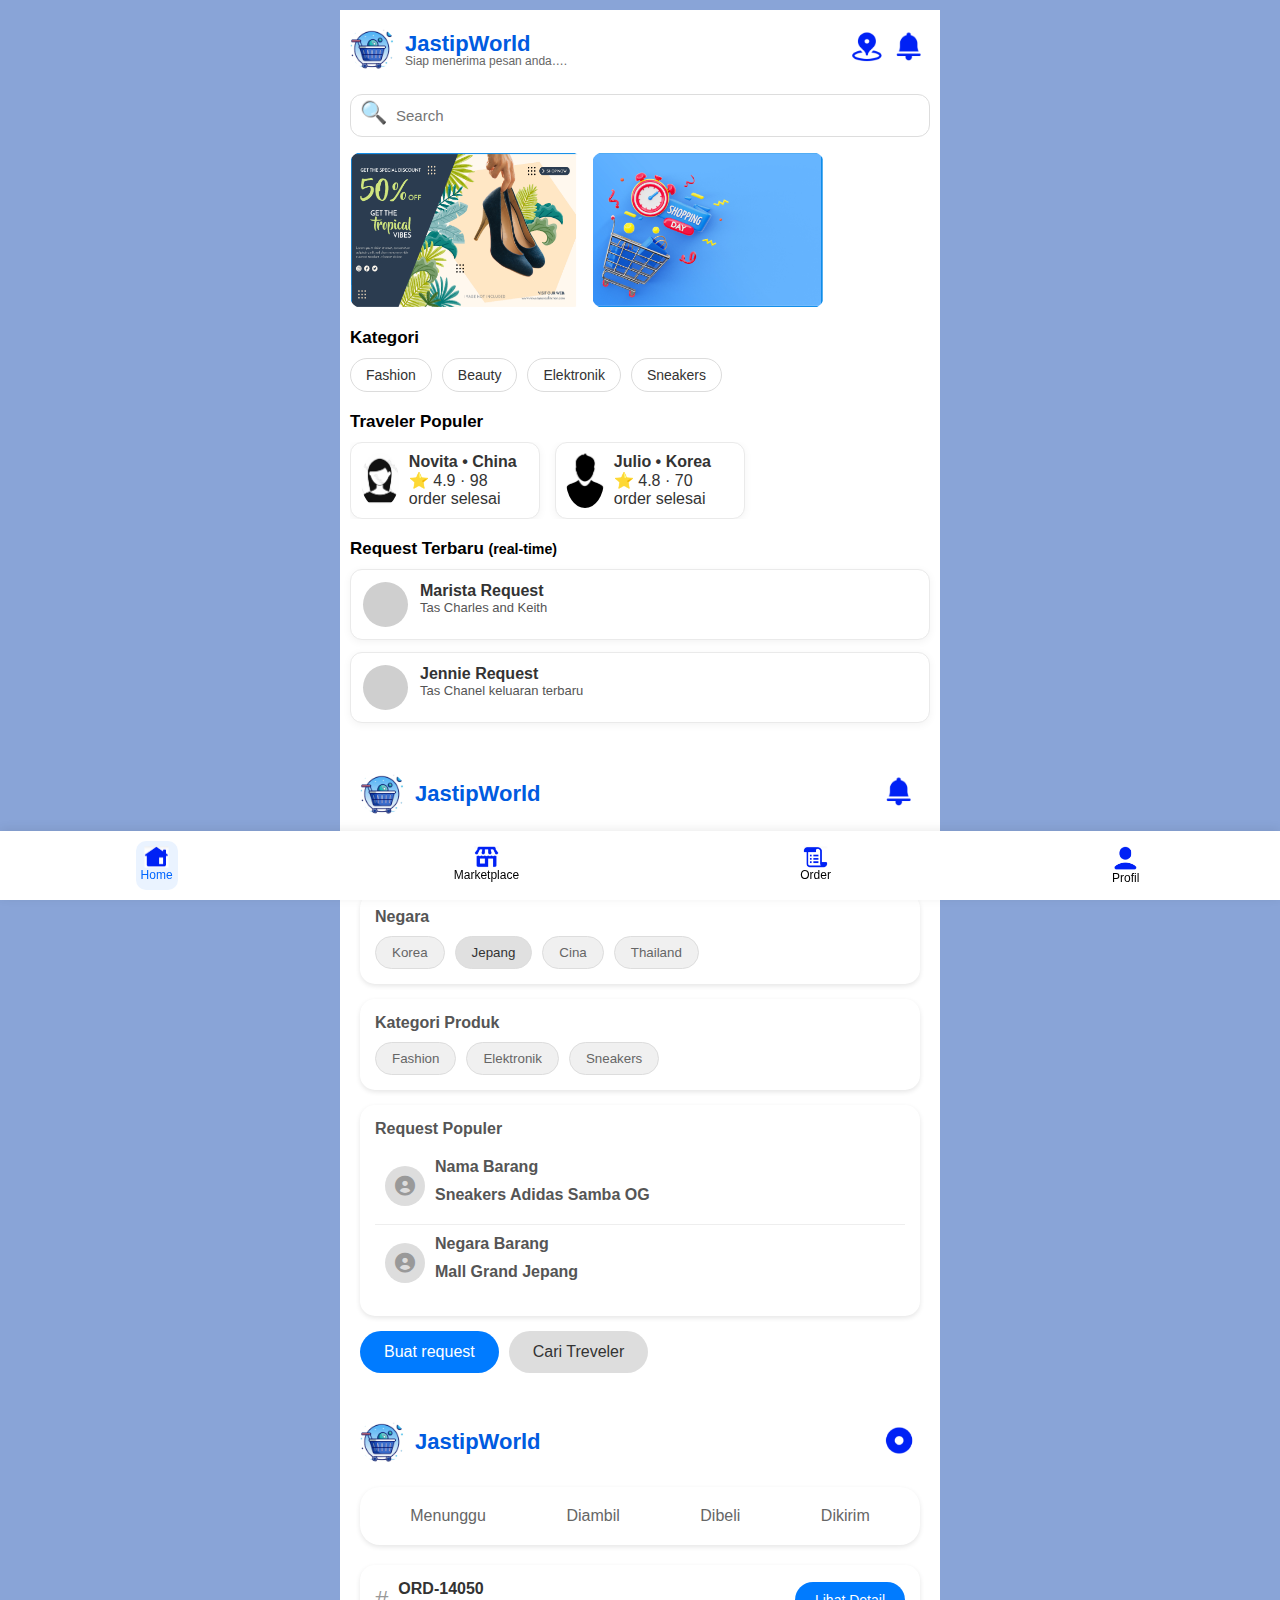
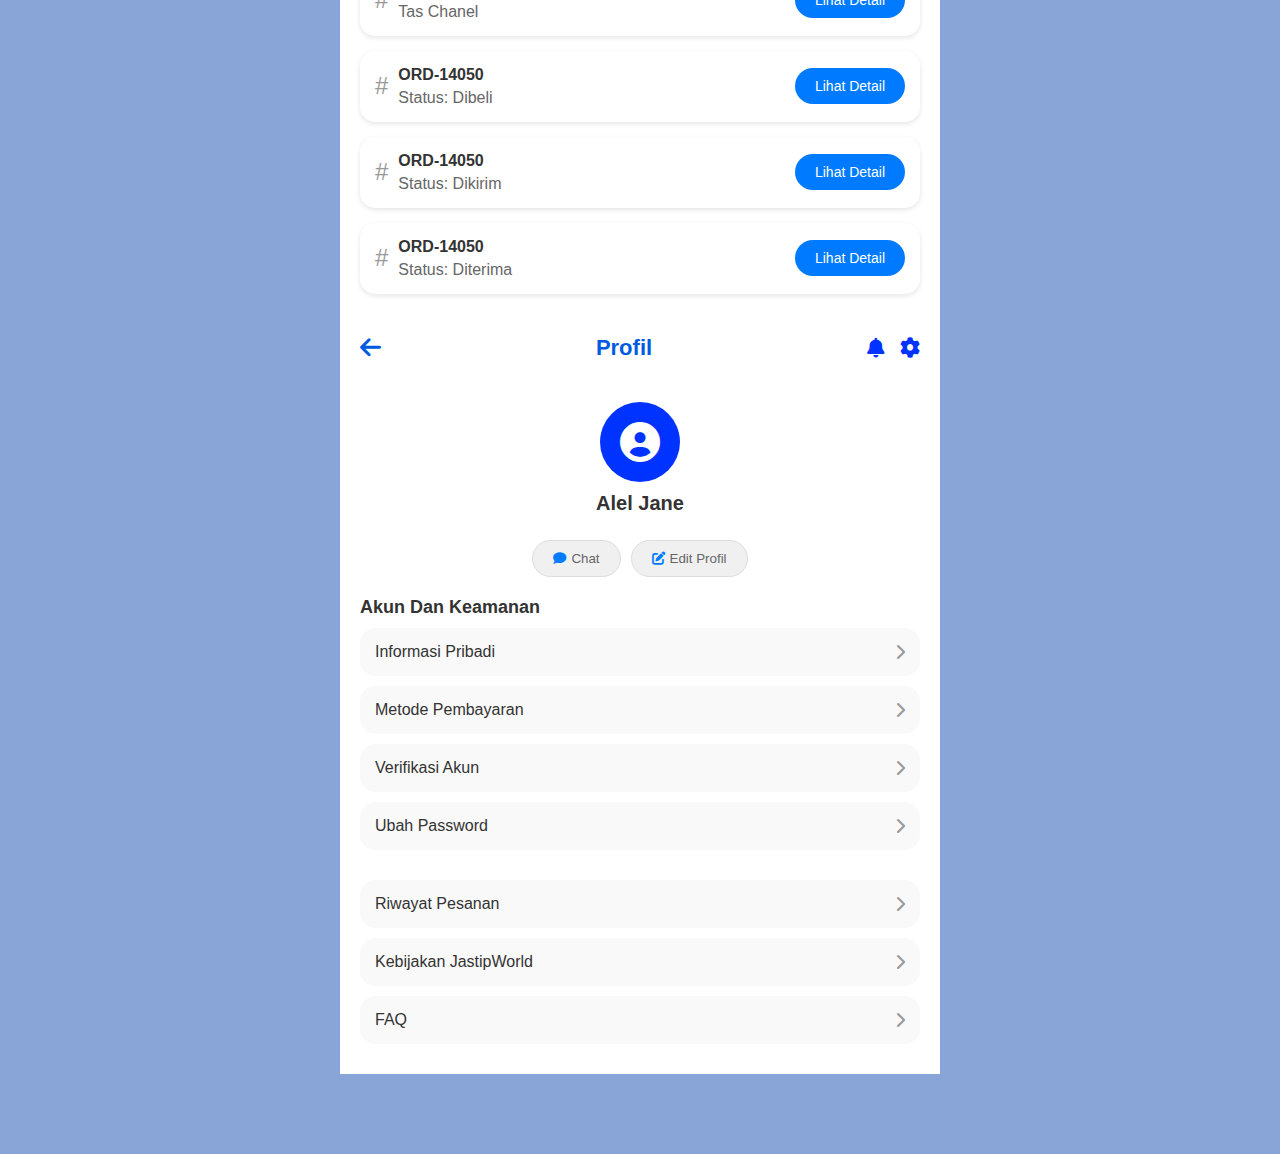
<file: index.html>
<!DOCTYPE html>
<html lang="id">
  <head>
    <meta charset="UTF-8" />
    <meta name="viewport" content="width=device-width, initial-scale=1.0" />
    <title>Mobile App - Home, Marketplace, Order, Profil</title>
    <link
      rel="stylesheet"
      href="https://cdnjs.cloudflare.com/ajax/libs/font-awesome/6.0.0/css/all.min.css"
      integrity="sha512-9usAa10IRO0HhonpyAIVpjrylPvoDwiPUiKdWk5t3PyolY1cOd4DSE0Ga+ri4AuTroPR5aQvXU9xC6qOPnzFeg=="
      crossorigin="anonymous"
      referrerpolicy="no-referrer"
    />
    <link rel="stylesheet" href="style.css" />
  </head>
  <body>
    <!-- Container Utama -->
    <div class="container">
      <!-- Halaman Home Baru -->
      <div id="home" class="page active home-page">
        <!-- HEADER BAR BARU -->
        <div class="home-header">
          <!-- Logo kiri -->
          <div class="header-left">
            <img src="img/logo.png" alt="Logo" class="app-logo" />
          </div>

          <!-- Nama App + Subtitle -->
          <div class="header-center">
            <h2 class="logo-text">JastipWorld</h2>
            <p class="subtitle">Siap menerima pesan anda….</p>
          </div>

          <!-- Ikon kanan -->
          <div class="header-right">
            <span class="icon location"
              ><img src="img/icon1.png" alt="icon1"
            /></span>
            <span class="icon bell"
              ><img src="img/icon2.png" alt="icon2"
            /></span>
          </div>
        </div>

        <!-- SEARCH BAR -->
        <div class="search-box">
          <input type="text" placeholder="Search" />
          <span class="search-icon">🔍</span>
        </div>

        <!-- BANNER -->
        <div class="banner-row">
          <img src="img/gambar1.png" alt="error" />
          <img src="img/gambar2.png" alt="error" />
        </div>

        <!-- KATEGORI -->
        <h3 class="section-title">Kategori</h3>
        <div class="category-list">
          <div class="cat-item">Fashion</div>
          <div class="cat-item">Beauty</div>
          <div class="cat-item">Elektronik</div>
          <div class="cat-item">Sneakers</div>
        </div>

        <!-- TRAVELER POPULER -->
        <h3 class="section-title">Traveler Populer</h3>

        <div class="traveler-scroll">
          <div class="traveler-card">
            <div class="avatar avatar-novita"></div>
            <div class="info">
              <strong>Novita • China</strong>
              <p>⭐ 4.9 · 98 order selesai</p>
            </div>
          </div>

          <div class="traveler-card">
            <div class="avatar avatar-julio"></div>
            <div class="info">
              <strong>Julio • Korea</strong>
              <p>⭐ 4.8 · 70 order selesai</p>
            </div>
          </div>
        </div>

        <!-- REQUEST TERBARU -->
        <h3 class="section-title">
          Request Terbaru <small>(real-time)</small>
        </h3>
        <div class="request-card">
          <div class="req-avatar"></div>
          <div class="req-info">
            <strong>Marista Request</strong>
            <p>Tas Charles and Keith</p>
          </div>
        </div>

        <div class="request-card">
          <div class="req-avatar"></div>
          <div class="req-info">
            <strong>Jennie Request</strong>
            <p>Tas Chanel keluaran terbaru</p>
          </div>
        </div>
      </div>

      <!-- Halaman Marketplace -->
      <div id="marketplace" class="page active marketplace-page">
        <!-- HEADER BAR BARU (SAMA DENGAN HOME) -->
        <div class="home-header">
          <!-- Logo kiri -->
          <div class="header-left">
            <img src="img/logo.png" alt="Logo" class="app-logo" />
          </div>

          <!-- Nama App + Subtitle -->
          <div class="header-center">
            <h2 class="logo-text">JastipWorld</h2>
          </div>

          <!-- Ikon kanan -->
          <div class="header-right">
            <span class="icon bell">
              <img src="img/icon2.png" alt="icon2" />
            </span>
          </div>
        </div>
        <!-- END HEADER -->

        <div class="marketplace-container">
          <div class="search-bar">
            <span class="search-icon">🔍</span>
            <input type="text" placeholder="Cari barang Luar negeri" />
          </div>

          <div class="country-selector">
            <p>Negara</p>
            <div class="country-buttons">
              <button class="country-button">Korea</button>
              <button class="country-button active">Jepang</button>
              <button class="country-button">Cina</button>
              <button class="country-button">Thailand</button>
            </div>
          </div>

          <div class="category-selector">
            <p>Kategori Produk</p>
            <div class="category-buttons">
              <button class="category-button">Fashion</button>
              <button class="category-button">Elektronik</button>
              <button class="category-button">Sneakers</button>
            </div>
          </div>

          <div class="popular-requests">
            <p>Request Populer</p>
            <div class="request-item">
              <div class="request-image">
                <i class="fas fa-user-circle"></i>
              </div>
              <div class="request-details">
                <p class="request-name">Nama Barang</p>
                <p class="request-description">Sneakers Adidas Samba OG</p>
              </div>
            </div>
            <div class="request-item">
              <div class="request-image">
                <i class="fas fa-user-circle"></i>
              </div>
              <div class="request-details">
                <p class="request-name">Negara Barang</p>
                <p class="request-description">Mall Grand Jepang</p>
              </div>
            </div>
          </div>

          <div class="action-buttons">
            <button class="action-button primary">Buat request</button>
            <button class="action-button secondary">Cari Treveler</button>
          </div>
        </div>
      </div>

      <!-- Halaman Order -->
      <div id="order" class="page active order-page">
        <!-- HEADER BAR BARU (SAMA DENGAN HOME) -->
        <div class="home-header">
          <!-- Logo kiri -->
          <div class="header-left">
            <img src="img/logo.png" alt="Logo" class="app-logo" />
          </div>

          <!-- Nama App + Subtitle -->
          <div class="header-center">
            <h2 class="logo-text">JastipWorld</h2>
          </div>

          <!-- Ikon kanan -->
          <div class="header-right">
            <span class="icon bell">
              <img src="img/icon3.png" alt="icon2" />
            </span>
          </div>
        </div>
        <!-- END HEADER -->

        <div class="order-header">
          <button class="order-header-button">Menunggu</button>
          <button class="order-header-button">Diambil</button>
          <button class="order-header-button">Dibeli</button>
          <button class="order-header-button">Dikirim</button>
        </div>

        <div class="order-list">
          <div class="order-card">
            <div class="order-card-left">
              <span class="order-number-icon">#</span>
              <div>
                <p class="order-id">ORD-14050</p>
                <p class="order-description">Tas Chanel</p>
              </div>
            </div>
            <button class="order-detail-button">Lihat Detail</button>
          </div>

          <div class="order-card">
            <div class="order-card-left">
              <span class="order-number-icon">#</span>
              <div>
                <p class="order-id">ORD-14050</p>
                <p class="order-status">Status: Dibeli</p>
              </div>
            </div>
            <button class="order-detail-button">Lihat Detail</button>
          </div>

          <div class="order-card">
            <div class="order-card-left">
              <span class="order-number-icon">#</span>
              <div>
                <p class="order-id">ORD-14050</p>
                <p class="order-status">Status: Dikirim</p>
              </div>
            </div>
            <button class="order-detail-button">Lihat Detail</button>
          </div>

          <div class="order-card">
            <div class="order-card-left">
              <span class="order-number-icon">#</span>
              <div>
                <p class="order-id">ORD-14050</p>
                <p class="order-status">Status: Diterima</p>
              </div>
            </div>
            <button class="order-detail-button">Lihat Detail</button>
          </div>
        </div>
      </div>

      <!-- Halaman Profil -->
      <div id="profil" class="page active profil-page">
        <div class="profile-container">
          <div class="profile-header">
            <button class="back-button">
              <i class="fas fa-arrow-left"></i>
            </button>
            <h1 class="profile-title">Profil</h1>
            <div class="header-icons">
              <i class="fas fa-bell"></i>
              <i class="fas fa-cog"></i>
            </div>
          </div>

          <div class="profile-info">
            <div class="profile-avatar">
              <i class="fas fa-user-circle"></i>
            </div>
            <h2 class="profile-name">Alel Jane</h2>
          </div>

          <div class="profile-actions">
            <button class="chat-button">
              <i class="fas fa-comment"></i> Chat
            </button>
            <button class="edit-profile-button">
              <i class="fas fa-edit"></i> Edit Profil
            </button>
          </div>

          <div class="account-security">
            <h3 class="account-security-title">Akun Dan Keamanan</h3>
            <ul class="account-security-list">
              <li class="account-security-item">
                Informasi Pribadi <i class="fas fa-chevron-right"></i>
              </li>
              <li class="account-security-item">
                Metode Pembayaran <i class="fas fa-chevron-right"></i>
              </li>
              <li class="account-security-item">
                Verifikasi Akun <i class="fas fa-chevron-right"></i>
              </li>
              <li class="account-security-item">
                Ubah Password <i class="fas fa-chevron-right"></i>
              </li>
            </ul>
          </div>

          <div class="additional-options">
            <ul class="additional-options-list">
              <li class="additional-options-item">
                Riwayat Pesanan <i class="fas fa-chevron-right"></i>
              </li>
              <li class="additional-options-item">
                Kebijakan JastipWorld <i class="fas fa-chevron-right"></i>
              </li>
              <li class="additional-options-item">
                FAQ <i class="fas fa-chevron-right"></i>
              </li>
            </ul>
          </div>
        </div>
      </div>
    </div>

    <!-- Navbar Bottom -->
    <nav class="navbar">
      <div class="navbar-item active" data-page="home">
        <img src="img/home.png" alt="home" width="25" />
        <!-- <svg viewBox="0 0 24 24" fill="currentColor">
          <path d="M10 20v-6h4v6h5v-8h3L12 3 2 12h3v8z" />
        </svg> -->
        <span>Home</span>
      </div>
      <div class="navbar-item" data-page="marketplace">
        <img src="img/marketplace.png" alt="marketplace" width="25" />
        <!-- <svg viewBox="0 0 24 24" fill="currentColor">
          <path
            d="M7 4V2C7 1.45 7.45 1 8 1h8c.55 0 1 .45 1 1v2h4c.55 0 1 .45 1 1s-.45 1-1 1h-1v13c0 1.1-.9 2-2 2H6c-1.1 0-2-.9-2-2V6H3c-.55 0-1-.45-1-1s.45-1 1-1h4z"
          />
        </svg> -->
        <span>Marketplace</span>
      </div>
      <div class="navbar-item" data-page="order">
        <img src="img/order.png" alt="order" width="25" />
        <!-- <svg viewBox="0 0 24 24" fill="currentColor">
          <path
            d="M7 18c-1.1 0-1.99.9-1.99 2S5.9 22 7 22s2-.9 2-2-.9-2-2-2zM1 2v2h2l3.6 7.59-1.35 2.45c-.16.28-.25.61-.25.96 0 1.1.9 2 2 2h12v-2H7.42c-.14 0-.25-.11-.25-.25l.03-.12.9-1.63h7.45c.75 0 1.41-.41 1.75-1.03l3.58-6.49c.08-.14.12-.31.12-.48 0-.55-.45-1-1-1H5.21l-.94-2H1zm16 16c-1.1 0-1.99.9-1.99 2s.89 2 1.99 2 2-.9 2-2-.9-2-2-2z"
          />
        </svg> -->
        <span>Order</span>
      </div>
      <div class="navbar-item" data-page="profil">
        <img src="img/profil.png" alt="profil" width="25" />
        <!-- <svg viewBox="0 0 24 24" fill="currentColor">
          <path
            d="M12 2C13.1 2 14 2.9 14 4C14 5.1 13.1 6 12 6C10.9 6 10 5.1 10 4C10 2.9 10.9 2 12 2ZM21 9V7L15 1H5C3.89 1 3 1.89 3 3V21C3 22.11 3.89 23 5 23H19C20.11 23 21 22.11 21 21V9M19 9H14V4H5V21H19V9Z"
          />
        </svg> -->
        <span>Profil</span>
      </div>
    </nav>
    <script src="script.js"></script>
  </body>
</html>
</file>
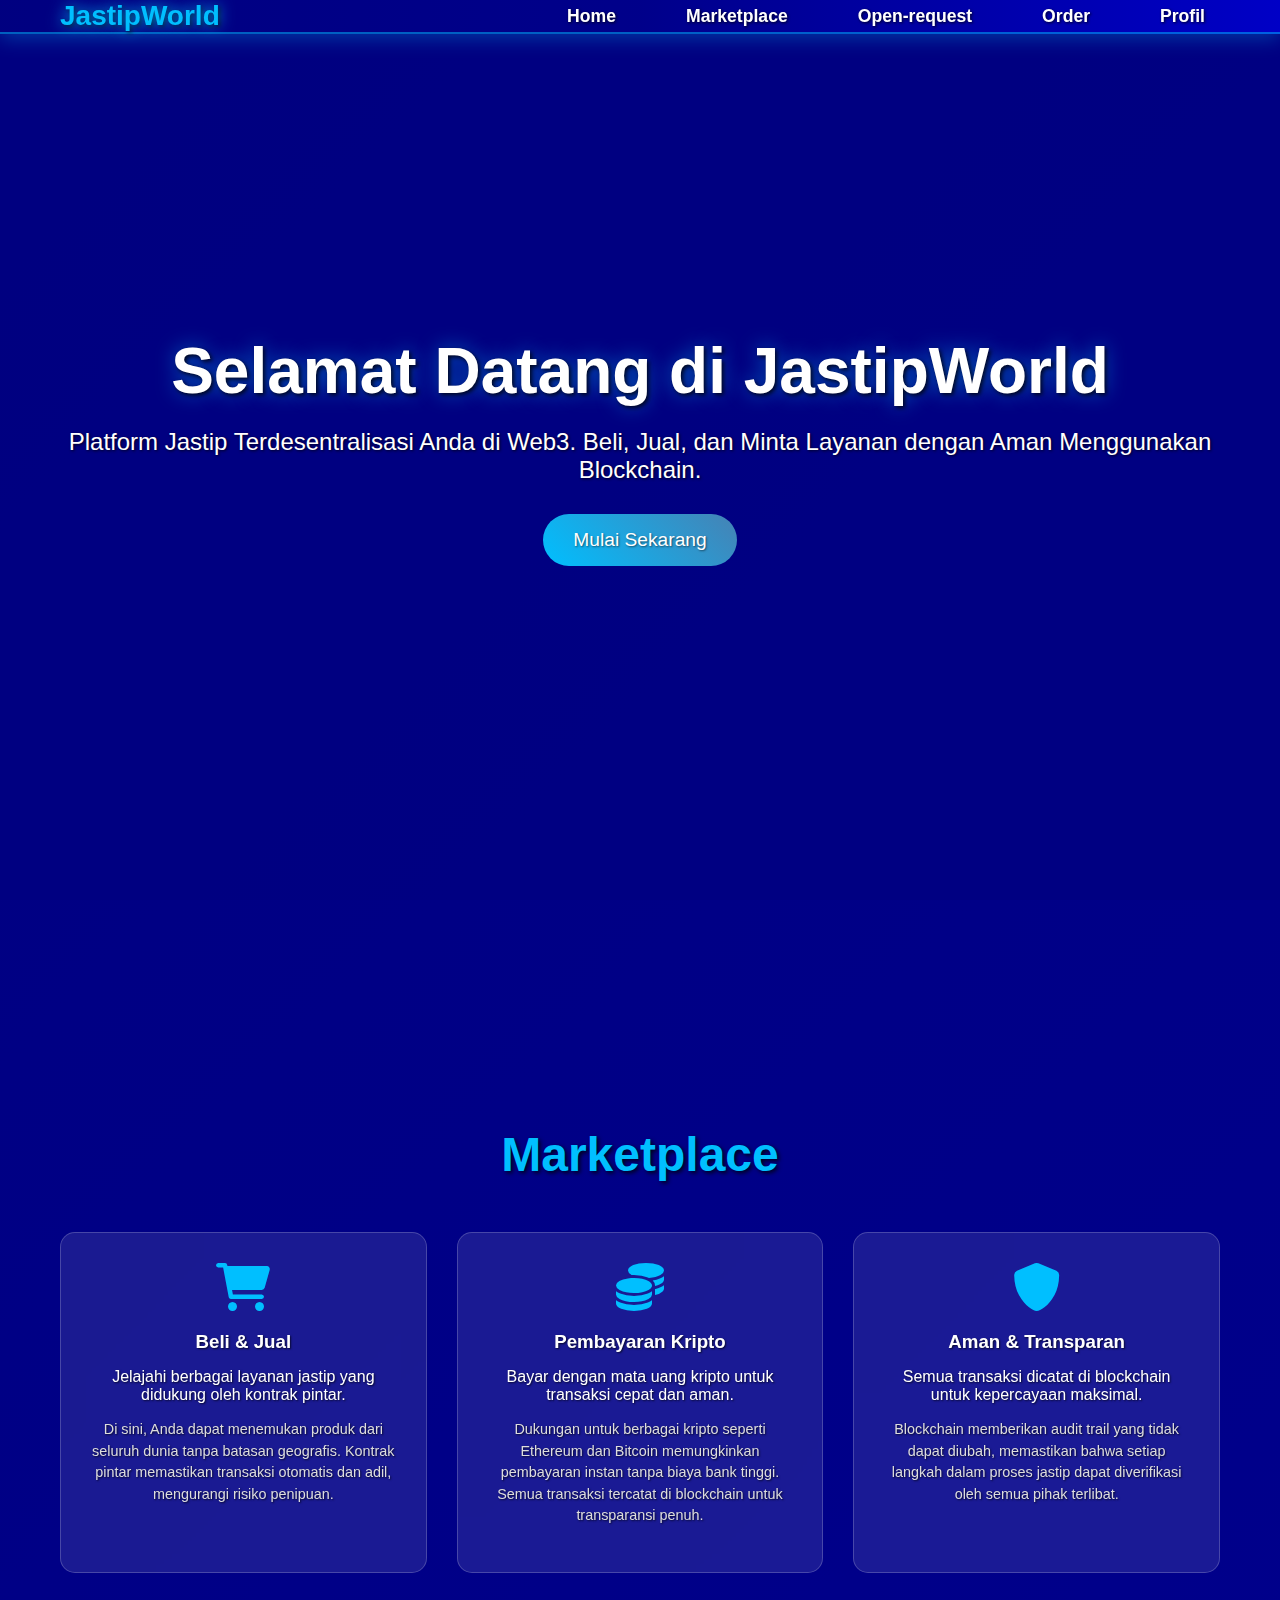
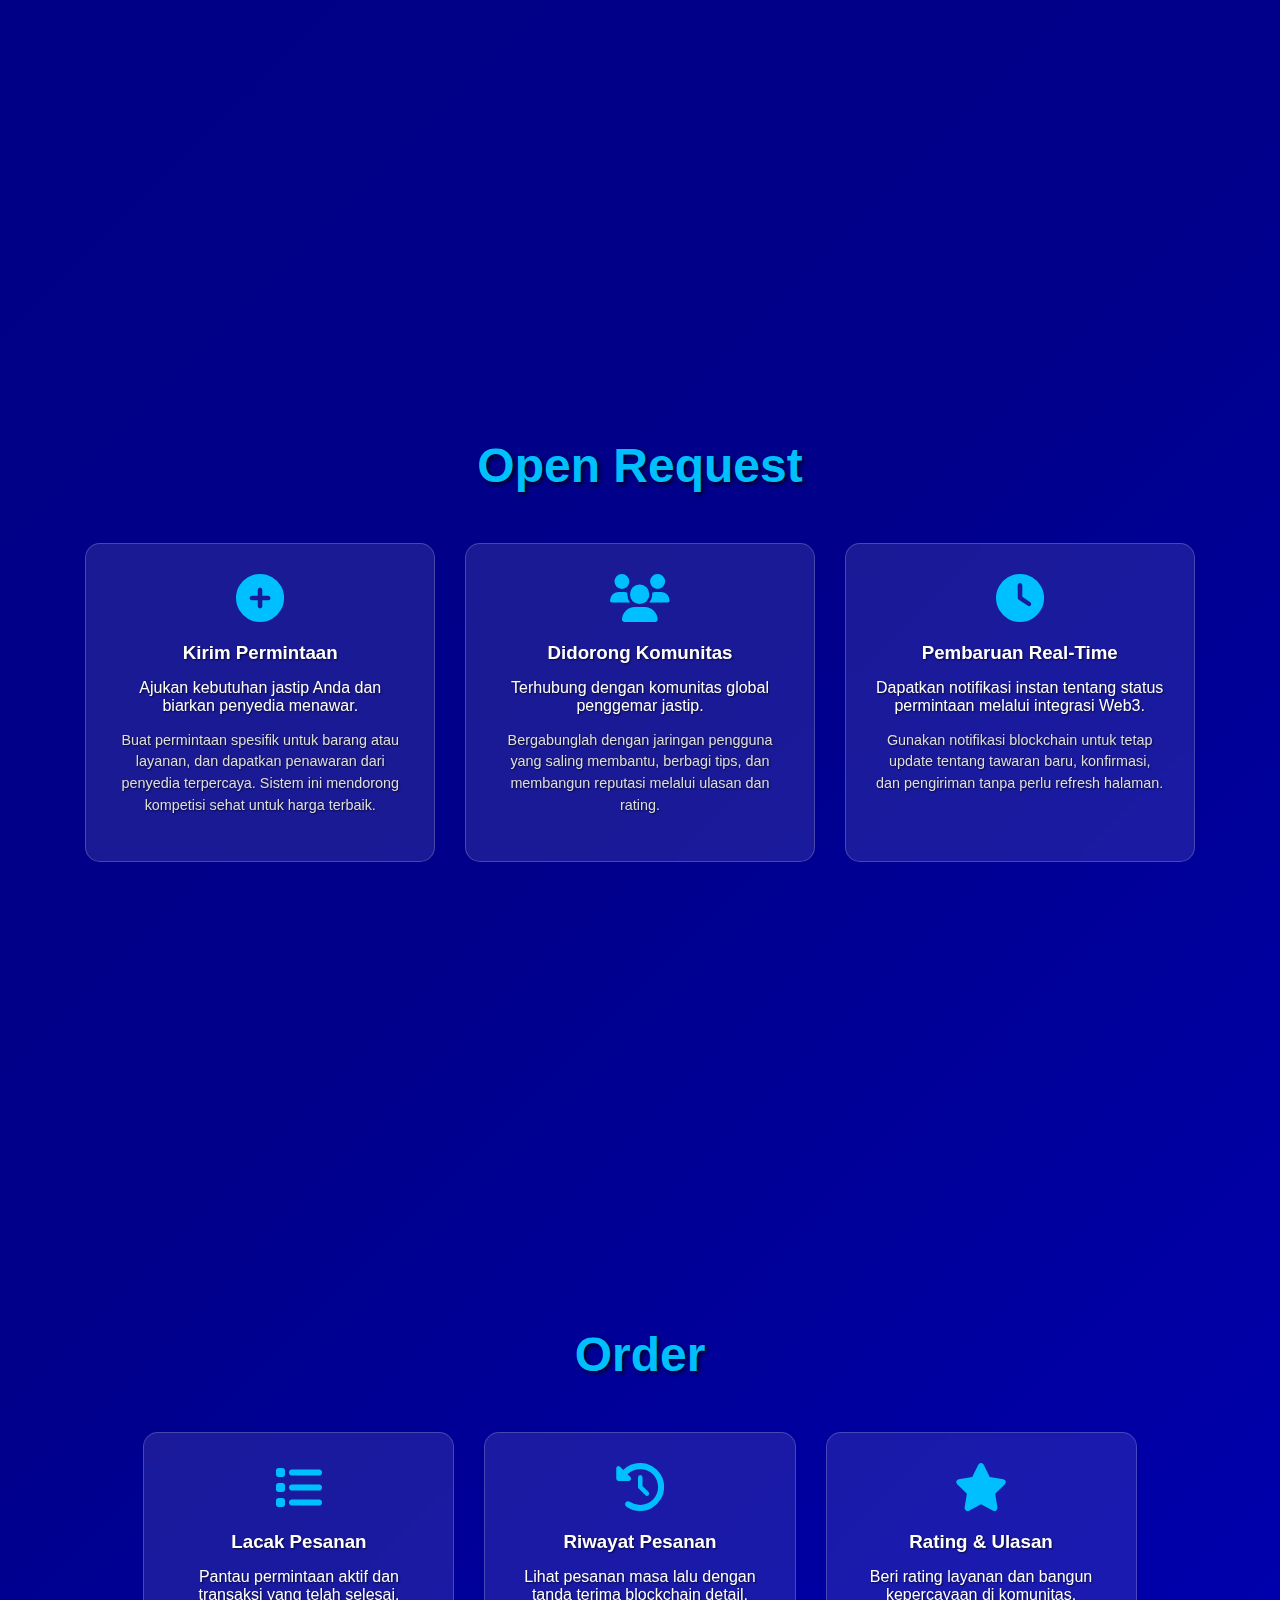
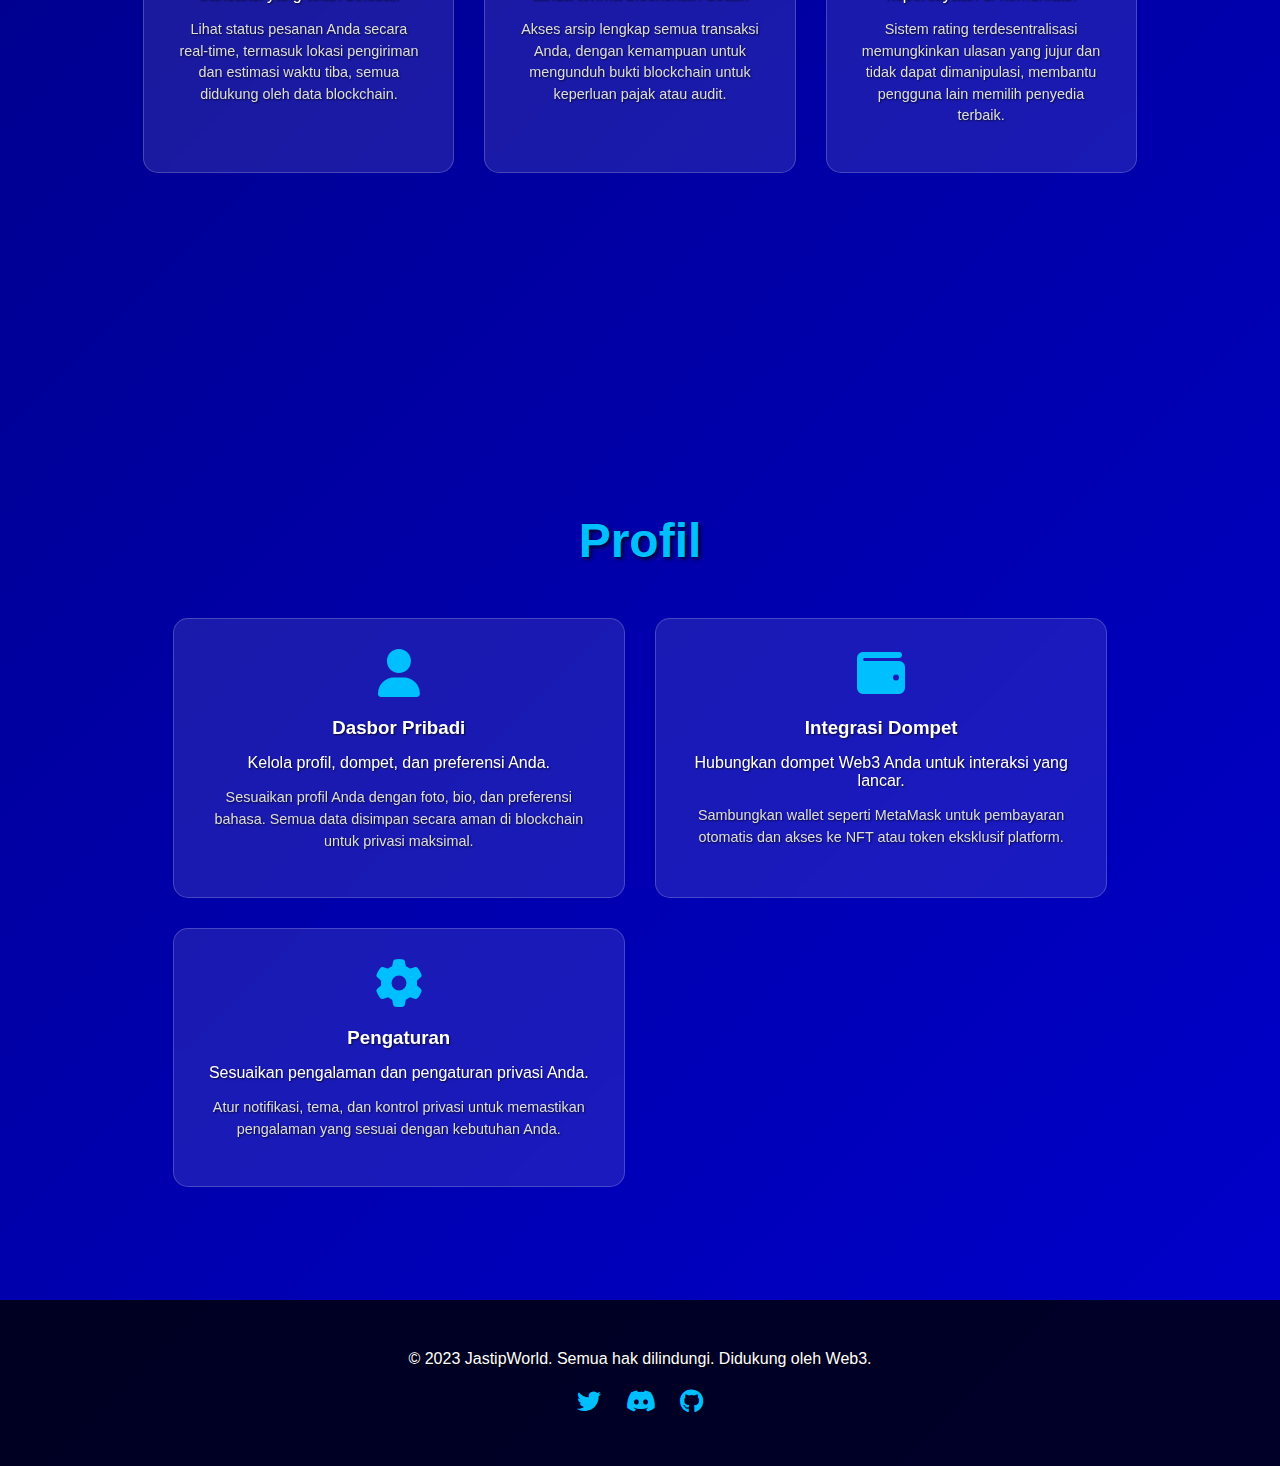
<file: index4.html>
<!DOCTYPE html>
<html lang="id">
<head>
    <meta charset="UTF-8">
    <meta name="viewport" content="width=device-width, initial-scale=1.0">
    <title>JastipWorld - Platform Jastip Web3</title>
    <link rel="stylesheet" href="https://cdnjs.cloudflare.com/ajax/libs/font-awesome/6.0.0-beta3/css/all.min.css">
    <style>
        /* Global Styles */
        * {
            margin: 0;
            padding: 0;
            box-sizing: border-box;
        }
        body {
            font-family: 'Segoe UI', Tahoma, Geneva, Verdana, sans-serif;
            background: linear-gradient(135deg, #000080 0%, #00008B 50%, #0000CD 100%);
            color: #fff;
            overflow-x: hidden;
        }
        .container {
            max-width: 1200px;
            margin: 0 auto;
            padding: 0 20px;
        }

        /* Header & Navigation */
        header {
            position: fixed;
            top: 0;
            width: 100%;
            background: linear-gradient(90deg, rgba(0, 0, 128, 0.9) 0%, rgba(0, 0, 139, 0.9) 50%, rgba(0, 0, 205, 0.9) 100%);
            backdrop-filter: blur(15px);
            z-index: 1000;
            transition: all 0.3s ease;
            box-shadow: 0 4px 20px rgba(0, 191, 255, 0.3);
            border-bottom: 2px solid rgba(0, 191, 255, 0.5);
        }
        nav {
            display: flex;
            justify-content: space-between;
            align-items: center;
            padding: 20px 0;
        }
        .logo {
            font-size: 28px;
            font-weight: bold;
            color: #00BFFF;
            text-shadow: 0 0 15px #00BFFF, 2px 2px 4px rgba(0, 0, 0, 0.8);
            animation: glow 2s ease-in-out infinite alternate;
        }
        @keyframes glow {
            from { text-shadow: 0 0 15px #00BFFF, 2px 2px 4px rgba(0, 0, 0, 0.8); }
            to { text-shadow: 0 0 25px #00BFFF, 4px 4px 8px rgba(0, 0, 0, 0.8); }
        }
        .nav-links {
            list-style: none;
            display: flex;
        }
        .nav-links li {
            margin-left: 40px;
            position: relative;
        }
        .nav-links a {
            color: #fff;
            text-decoration: none;
            font-weight: 600;
            font-size: 1.1rem;
            transition: all 0.3s ease;
            text-shadow: 1px 1px 3px rgba(0, 0, 0, 0.8);
            padding: 10px 15px;
            border-radius: 25px;
        }
        .nav-links a:hover {
            color: #00BFFF;
            background: rgba(0, 191, 255, 0.2);
            transform: translateY(-3px);
            box-shadow: 0 5px 15px rgba(0, 191, 255, 0.4);
        }
        .nav-links a::after {
            content: '';
            position: absolute;
            bottom: -5px;
            left: 50%;
            width: 0;
            height: 2px;
            background: #00BFFF;
            transition: all 0.3s ease;
            transform: translateX(-50%);
        }
        .nav-links a:hover::after {
            width: 100%;
        }
        .menu-toggle {
            display: none;
            font-size: 28px;
            cursor: pointer;
            color: #00BFFF;
            transition: transform 0.3s ease;
        }
        .menu-toggle:hover {
            transform: rotate(90deg);
        }

        /* Hero Section */
        .hero {
            height: 100vh;
            display: flex;
            align-items: center;
            justify-content: center;
            text-align: center;
            background: url('https://via.placeholder.com/1920x1080/000/fff?text=Latar+Belakang+Web3') no-repeat center center/cover;
            position: relative;
        }
        .hero::before {
            content: '';
            position: absolute;
            top: 0;
            left: 0;
            width: 100%;
            height: 100%;
            background: rgba(0, 0, 128, 0.7);
        }
        .hero-content {
            position: relative;
            z-index: 1;
        }
        .hero h1 {
            font-size: 4rem;
            margin-bottom: 20px;
            animation: fadeInUp 1s ease;
            text-shadow: 2px 2px 4px rgba(0, 0, 0, 0.8), 0 0 20px rgba(0, 191, 255, 0.5);
        }
        .hero p {
            font-size: 1.5rem;
            margin-bottom: 30px;
            animation: fadeInUp 1.5s ease;
            text-shadow: 1px 1px 3px rgba(0, 0, 0, 0.8);
        }
        .btn {
            background: linear-gradient(45deg, #00BFFF, #4682B4);
            color: #fff;
            padding: 15px 30px;
            border: none;
            border-radius: 50px;
            font-size: 1.2rem;
            cursor: pointer;
            transition: transform 0.3s ease;
            text-shadow: 1px 1px 2px rgba(0, 0, 0, 0.5);
        }
        .btn:hover {
            transform: scale(1.1);
        }

        /* Sections */
        section {
            padding: 100px 0;
            min-height: 100vh;
            display: flex;
            align-items: center;
        }
        .section-title {
            font-size: 3rem;
            text-align: center;
            margin-bottom: 50px;
            color: #00BFFF;
            text-shadow: 2px 2px 4px rgba(0, 0, 0, 0.8);
        }
        .features {
            display: grid;
            grid-template-columns: repeat(auto-fit, minmax(300px, 1fr));
            gap: 30px;
        }
        .feature-card {
            background: rgba(255, 255, 255, 0.1);
            backdrop-filter: blur(10px);
            padding: 30px;
            border-radius: 15px;
            text-align: center;
            transition: transform 0.3s ease, box-shadow 0.3s ease;
            border: 1px solid rgba(255, 255, 255, 0.2);
        }
        .feature-card:hover {
            transform: translateY(-10px);
            box-shadow: 0 10px 30px rgba(0, 191, 255, 0.3);
        }
        .feature-card i {
            font-size: 3rem;
            color: #00BFFF;
            margin-bottom: 20px;
        }
        .feature-card h3 {
            margin-bottom: 15px;
            text-shadow: 1px 1px 2px rgba(0, 0, 0, 0.7);
        }
        .feature-card p {
            margin-bottom: 15px;
            text-shadow: 1px 1px 2px rgba(0, 0, 0, 0.7);
        }
        .feature-card .detail {
            font-size: 0.9rem;
            color: #ddd;
            line-height: 1.5;
            text-shadow: 1px 1px 2px rgba(0, 0, 0, 0.7);
        }

        /* Footer */
        footer {
            background: rgba(0, 0, 0, 0.8);
            padding: 50px 0;
            text-align: center;
        }
        footer p {
            margin-bottom: 20px;
            text-shadow: 1px 1px 2px rgba(0, 0, 0, 0.7);
        }
        .social-links a {
            color: #00BFFF;
            margin: 0 10px;
            font-size: 1.5rem;
            transition: color 0.3s ease;
        }
        .social-links a:hover {
            color: #fff;
        }

        /* Animations */
        @keyframes fadeInUp {
            from {
                opacity: 0;
                transform: translateY(30px);
            }
            to {
                opacity: 1;
                transform: translateY(0);
            }
        }

        /* Responsive */
        @media (max-width: 768px) {
            .nav-links {
                display: none;
                flex-direction: column;
                position: absolute;
                top: 100%;
                left: 0;
                width: 100%;
                background: linear-gradient(90deg, rgba(0, 0, 128, 0.95) 0%, rgba(0, 0, 139, 0.95) 50%, rgba(0, 0, 205, 0.95) 100%);
                backdrop-filter: blur(15px);
                padding: 20px 0;
                box-shadow: 0 4px 20px rgba(0, 191, 255, 0.3);
            }
            .nav-links.active {
                display: flex;
            }
            .nav-links li {
                margin: 15px 0;
            }
            .nav-links a {
                font-size: 1.2rem;
                padding: 12px 20px;
            }
            .menu-toggle {
                display: block;
            }
            .hero h1 {
                font-size: 2.5rem;
            }
            .hero p {
                font-size: 1.2rem;
            }
        }
    </style>
</head>
<body>
    <header>
        <nav class="container">
            <div class="logo">JastipWorld</div>
            <ul class="nav-links">
                <li><a href="#home">Home</a></li>
                <li><a href="#marketplace">Marketplace</a></li>
                <li><a href="#open-request">Open-request</a></li>
                <li><a href="#orders">Order</a></li>
                <li><a href="#profile">Profil</a></li>
            </ul>
            <div class="menu-toggle" id="menu-toggle"><i class="fas fa-bars"></i></div>
        </nav>
    </header>

    <section id="home" class="hero">
        <div class="container hero-content">
            <h1>Selamat Datang di JastipWorld</h1>
            <p>Platform Jastip Terdesentralisasi Anda di Web3. Beli, Jual, dan Minta Layanan dengan Aman Menggunakan Blockchain.</p>
            <button class="btn">Mulai Sekarang</button>
        </div>
    </section>

    <section id="marketplace">
        <div class="container">
            <h2 class="section-title">Marketplace</h2>
            <div class="features">
                <div class="feature-card">
                    <i class="fas fa-shopping-cart"></i>
                    <h3>Beli & Jual</h3>
                    <p>Jelajahi berbagai layanan jastip yang didukung oleh kontrak pintar.</p>
                    <p class="detail">Di sini, Anda dapat menemukan produk dari seluruh dunia tanpa batasan geografis. Kontrak pintar memastikan transaksi otomatis dan adil, mengurangi risiko penipuan.</p>
                </div>
                <div class="feature-card">
                    <i class="fas fa-coins"></i>
                    <h3>Pembayaran Kripto</h3>
                    <p>Bayar dengan mata uang kripto untuk transaksi cepat dan aman.</p>
                    <p class="detail">Dukungan untuk berbagai kripto seperti Ethereum dan Bitcoin memungkinkan pembayaran instan tanpa biaya bank tinggi. Semua transaksi tercatat di blockchain untuk transparansi penuh.</p>
                </div>
                <div class="feature-card">
                    <i class="fas fa-shield-alt"></i>
                    <h3>Aman & Transparan</h3>
                    <p>Semua transaksi dicatat di blockchain untuk kepercayaan maksimal.</p>
                    <p class="detail">Blockchain memberikan audit trail yang tidak dapat diubah, memastikan bahwa setiap langkah dalam proses jastip dapat diverifikasi oleh semua pihak terlibat.</p>
                </div>
            </div>
        </div>
    </section>

    <section id="open-request">
        <div class="container">
            <h2 class="section-title">Open Request</h2>
            <div class="features">
                <div class="feature-card">
                    <i class="fas fa-plus-circle"></i>
                    <h3>Kirim Permintaan</h3>
                    <p>Ajukan kebutuhan jastip Anda dan biarkan penyedia menawar.</p>
                    <p class="detail">Buat permintaan spesifik untuk barang atau layanan, dan dapatkan penawaran dari penyedia terpercaya. Sistem ini mendorong kompetisi sehat untuk harga terbaik.</p>
                </div>
                <div class="feature-card">
                    <i class="fas fa-users"></i>
                    <h3>Didorong Komunitas</h3>
                    <p>Terhubung dengan komunitas global penggemar jastip.</p>
                    <p class="detail">Bergabunglah dengan jaringan pengguna yang saling membantu, berbagi tips, dan membangun reputasi melalui ulasan dan rating.</p>
                </div>
                <div class="feature-card">
                    <i class="fas fa-clock"></i>
                    <h3>Pembaruan Real-Time</h3>
                    <p>Dapatkan notifikasi instan tentang status permintaan melalui integrasi Web3.</p>
                    <p class="detail">Gunakan notifikasi blockchain untuk tetap update tentang tawaran baru, konfirmasi, dan pengiriman tanpa perlu refresh halaman.</p>
                </div>
            </div>
        </div>
    </section>

    <section id="orders">
        <div class="container">
            <h2 class="section-title">Order</h2>
            <div class="features">
                <div class="feature-card">
                    <i class="fas fa-list"></i>
                    <h3>Lacak Pesanan</h3>
                    <p>Pantau permintaan aktif dan transaksi yang telah selesai.</p>
                    <p class="detail">Lihat status pesanan Anda secara real-time, termasuk lokasi pengiriman dan estimasi waktu tiba, semua didukung oleh data blockchain.</p>
                </div>
                <div class="feature-card">
                    <i class="fas fa-history"></i>
                    <h3>Riwayat Pesanan</h3>
                    <p>Lihat pesanan masa lalu dengan tanda terima blockchain detail.</p>
                    <p class="detail">Akses arsip lengkap semua transaksi Anda, dengan kemampuan untuk mengunduh bukti blockchain untuk keperluan pajak atau audit.</p>
                </div>
                <div class="feature-card">
                    <i class="fas fa-star"></i>
                    <h3>Rating & Ulasan</h3>
                    <p>Beri rating layanan dan bangun kepercayaan di komunitas.</p>
                    <p class="detail">Sistem rating terdesentralisasi memungkinkan ulasan yang jujur dan tidak dapat dimanipulasi, membantu pengguna lain memilih penyedia terbaik.</p>
                </div>
            </div>
        </div>
    </section>

    <section id="profile">
        <div class="container">
            <h2 class="section-title">Profil</h2>
            <div class="features">
                <div class="feature-card">
                    <i class="fas fa-user"></i>
                    <h3>Dasbor Pribadi</h3>
                    <p>Kelola profil, dompet, dan preferensi Anda.</p>
                    <p class="detail">Sesuaikan profil Anda dengan foto, bio, dan preferensi bahasa. Semua data disimpan secara aman di blockchain untuk privasi maksimal.</p>
                </div>
                <div class="feature-card">
                    <i class="fas fa-wallet"></i>
                    <h3>Integrasi Dompet</h3>
                    <p>Hubungkan dompet Web3 Anda untuk interaksi yang lancar.</p>
                    <p class="detail">Sambungkan wallet seperti MetaMask untuk pembayaran otomatis dan akses ke NFT atau token eksklusif platform.</p>
                </div>
                <div class="feature-card">
                    <i class="fas fa-cog"></i>
                    <h3>Pengaturan</h3>
                    <p>Sesuaikan pengalaman dan pengaturan privasi Anda.</p>
                    <p class="detail">Atur notifikasi, tema, dan kontrol privasi untuk memastikan pengalaman yang sesuai dengan kebutuhan Anda.</p>
                </div>
            </div>
        </div>
    </section>

    <footer>
        <div class="container">
            <p>&copy; 2023 JastipWorld. Semua hak dilindungi. Didukung oleh Web3.</p>
            <div class="social-links">
                <a href="#"><i class="fab fa-twitter"></i></a>
                <a href="#"><i class="fab fa-discord"></i></a>
                <a href="#"><i class="fab fa-github"></i></a>
            </div>
        </div>
    </footer>
</file>
<file: style.css>
/* Reset dan Global Styles */
* {
  margin: 0;
  padding: 0;
  box-sizing: border-box;
}

body {
  font-family: "Arial", sans-serif;
  background: #ffffff; /* PUTIH TOTAL */
  color: #333;
  min-height: 100vh;
  display: flex;
  flex-direction: column;
}

/* Container Utama */
.container {
  flex: 1;
  padding: 10px 20px;
  overflow-y: auto;
  padding-bottom: 80px; /* Ruang untuk navbar */
  background: #89a4d7;
}

/* Navbar Bottom */
.navbar {
  position: fixed;
  bottom: 0;
  left: 0;
  right: 0;
  background: #ffffff;
  box-shadow: 0 -2px 10px rgba(0, 0, 0, 0.08);
  display: flex;
  justify-content: space-around;
  padding: 10px 0;
  z-index: 1000;
}
.navbar-item {
  display: flex;
  flex-direction: column;
  align-items: center;
  cursor: pointer;
  transition: all 0.3s ease;
  padding: 5px;
  border-radius: 10px;
  color: #000;
}
.navbar-item.active {
  background: #eaf3ff;
  color: #0066ff;
}
.navbar-item svg {
  width: 24px;
  height: 24px;
  margin-bottom: 5px;
}
.navbar-item span {
  font-size: 12px;
}

/* Halaman Konten */
.page {
  display: none;
}
.page.active {
  display: block;
}

/* ========= HOME STYLE BARU =========== */

.home-page {
  padding: 10px;
  background: #fff;
}

/* ===== HEADER BAR ===== */

.home-header {
  display: flex;
  align-items: center;
  justify-content: space-between;
  margin-bottom: 15px;
  padding: 5px 0;
}

/* KIRI: LOGO */
.header-left .app-logo {
  width: 45px;
  height: 45px;
  border-radius: 50%;
  object-fit: cover;
}

/* TENGAH: NAMA + SUBTITLE */
.header-center {
  flex: 1;
  text-align: left;
  margin-left: 10px;
}
.logo-text {
  font-size: 22px;
  font-weight: bold;
  color: #005be0;
}
.subtitle {
  color: #666;
  font-size: 12px;
  margin-top: -3px;
}

/* KANAN: IKON */
.header-right {
  display: flex;
  gap: 0px;
}
.header-right .icon img {
  width: 34px; /* ubah sesuai keinginan */
  height: 34px; /* bisa diganti atau dihapus agar auto */
  object-fit: contain;
}
.icon {
  font-size: 20px;
  cursor: pointer;
  padding: 4px;
  border-radius: 10px;
  transition: 0.2s;
}
.icon:hover {
  background: #f0f5ff;
}

/* Search Bar */
.search-box {
  width: 100%;
  position: relative;
  margin: 15px 0;
}
.search-box input {
  width: 100%;
  padding: 12px 40px 12px 45px;
  border: 1px solid #dddddd;
  border-radius: 12px;
  outline: none;
  font-size: 15px;
  background: #ffffff;
}
.search-box .search-icon {
  position: absolute;
  left: 10px;
  top: 6px;
  font-size: 22px;
  color: #555;
}

/* Banner */
.banner-row {
  display: flex;
  gap: 10px;
  overflow-x: auto;
}
.banner-row img {
  width: 70%;
  border-radius: 12px;
  flex-shrink: 0;
}

/* Section Title */
.section-title {
  margin-top: 20px;
  margin-bottom: 10px;
  color: #000;
  font-size: 17px;
  font-weight: bold;
}

/* Category Pill */
.category-list {
  display: flex;
  flex-wrap: wrap;
  gap: 10px;
}
.cat-item {
  padding: 8px 15px;
  background: #fff;
  border-radius: 20px;
  font-size: 14px;
  cursor: pointer;
  border: 1px solid #dcdcdc;
}

/* Traveler Populer */
.traveler-scroll {
  display: flex;
  gap: 15px;
  overflow-x: auto;
}
.traveler-card {
  background: white;
  padding: 10px;
  width: 190px;
  border-radius: 12px;
  flex-shrink: 0;
  display: flex;
  gap: 10px;
  align-items: center;
  border: 1px solid #eaeaea;
  box-shadow: 0 2px 8px rgba(0, 0, 0, 0.05);
}
.traveler-card .avatar {
  width: 55px;
  height: 55px;
  border-radius: 50%;
  background-size: cover;
  background-position: center;
  background-repeat: no-repeat;
}

/* Avatar setiap traveler */
.avatar-novita {
  background-image: url("img/avatarcewe.png"); /* ganti dengan gambar cewe */
}

.avatar-julio {
  background-image: url("img/avatarcowo.png"); /* ganti dengan gambar cowo */
}

/* Request List */
.request-card {
  background: white;
  padding: 12px;
  border-radius: 12px;
  display: flex;
  gap: 12px;
  margin-bottom: 12px;
  border: 1px solid #eaeaea;
  box-shadow: 0 2px 8px rgba(0, 0, 0, 0.05);
}
.req-avatar {
  width: 45px;
  height: 45px;
  background: #cfcfcf;
  border-radius: 50%;
}
.req-info p {
  font-size: 13px;
  color: #555;
}

/* RESPONSIVE */
@media (min-width: 768px) {
  .home-page {
    max-width: 600px;
    margin: auto;
  }
  .banner-row img {
    width: 40%;
  }
}
/* ==== END STyle Home ==== */

/* ==== Marketplace Styles ==== */
#marketplace {
  background-color: #fff;
  padding: 20px;
}

.marketplace-container {
  display: flex;
  flex-direction: column;
  gap: 15px;
}

.search-bar {
  display: flex;
  align-items: center;
  background-color: #fff;
  border-radius: 25px;
  padding: 10px 15px;
  box-shadow: 0 2px 5px rgba(0, 0, 0, 0.1);
}

.search-bar input {
  border: none;
  outline: none;
  flex: 1;
  font-size: 16px;
  padding-left: 10px;
}

.search-icon {
  color: #999;
}

.country-selector,
.category-selector {
  background-color: #fff;
  border-radius: 15px;
  padding: 15px;
  box-shadow: 0 2px 5px rgba(0, 0, 0, 0.1);
}

.country-selector p,
.category-selector p {
  font-weight: bold;
  margin-bottom: 10px;
  color: #555;
}

.country-buttons,
.category-buttons {
  display: flex;
  gap: 10px;
  flex-wrap: wrap; /* Memastikan tombol turun ke baris baru jika tidak cukup ruang */
}

.country-button,
.category-button {
  background-color: #f0f0f0;
  border: 1px solid #ddd;
  border-radius: 20px;
  padding: 8px 16px;
  color: #666;
  cursor: pointer;
  transition: background-color 0.3s;
}

.country-button.active,
.category-button.active {
  background-color: #e0e0e0;
  color: #333;
}

.popular-requests {
  background-color: #fff;
  border-radius: 15px;
  padding: 15px;
  box-shadow: 0 2px 5px rgba(0, 0, 0, 0.1);
}

.popular-requests p {
  font-weight: bold;
  margin-bottom: 10px;
  color: #555;
}

.request-item {
  display: flex;
  align-items: center;
  padding: 10px;
  border-bottom: 1px solid #eee;
}

.request-item:last-child {
  border-bottom: none;
}

.request-image {
  width: 40px;
  height: 40px;
  border-radius: 50%;
  background-color: #ddd;
  margin-right: 10px;
  display: flex;
  justify-content: center;
  align-items: center;
}

.request-image i {
  font-size: 20px;
  color: #999;
}

.request-details {
  flex: 1;
}

.request-name {
  font-weight: bold;
  color: #333;
  margin-bottom: 5px;
}

.request-description {
  color: #666;
}

.action-buttons {
  display: flex;
  gap: 10px;
}

.action-button {
  border: none;
  border-radius: 25px;
  padding: 12px 24px;
  font-size: 16px;
  cursor: pointer;
  transition: background-color 0.3s;
}

.action-button.primary {
  background-color: #007bff;
  color: #fff;
}

.action-button.secondary {
  background-color: #ddd;
  color: #333;
}

/* RESPONSIVE */
@media (min-width: 768px) {
  .marketplace-page {
    max-width: 600px;
    margin: auto;
  }
  .banner-row img {
    width: 40%;
  }
}
/* ==== END Marketplace ==== */

/* Start Style Order */
#order {
  background-color: #fff;
  padding: 20px;
}

.order-header {
  display: flex;
  justify-content: space-around;
  background-color: #fff;
  border-radius: 20px;
  padding: 10px;
  margin-bottom: 20px;
  box-shadow: 0 2px 5px rgba(0, 0, 0, 0.1);
}

.order-header-button {
  border: none;
  background-color: transparent;
  font-size: 16px;
  color: #666;
  padding: 10px 15px;
  border-radius: 20px;
  cursor: pointer;
  transition: background-color 0.3s, color 0.3s;
}

.order-header-button:hover {
  background-color: #e0e0e0;
  color: #333;
}

.order-list {
  display: flex;
  flex-direction: column;
  gap: 15px;
}

.order-card {
  background-color: #fff;
  border-radius: 15px;
  padding: 15px;
  box-shadow: 0 2px 5px rgba(0, 0, 0, 0.1);
  display: flex;
  justify-content: space-between;
  align-items: center;
}

.order-card-left {
  display: flex;
  align-items: center;
}

.order-number-icon {
  font-size: 24px;
  color: #999;
  margin-right: 10px;
}

.order-id {
  font-weight: bold;
  color: #333;
  margin-bottom: 5px;
}

.order-description,
.order-status {
  color: #666;
}

.order-detail-button {
  background-color: #007bff;
  color: #fff;
  border: none;
  border-radius: 20px;
  padding: 10px 20px;
  font-size: 14px;
  cursor: pointer;
  transition: background-color 0.3s;
}

.order-detail-button:hover {
  background-color: #0056b3;
}

/* RESPONSIVE */
@media (min-width: 768px) {
  .order-page {
    max-width: 600px;
    margin: auto;
  }
  .banner-row img {
    width: 40%;
  }
}
/* End Style Order */

/* ==== Start Style Profil ==== */
#profil {
  background-color: #fff;
  padding: 20px;
}

.profile-container {
  display: flex;
  flex-direction: column;
  gap: 20px;
}

.profile-header {
  display: flex;
  justify-content: space-between;
  align-items: center;
  margin-bottom: 20px;
}

.back-button {
  background: none;
  border: none;
  font-size: 24px;
  color: #005be0;
  cursor: pointer;
}

.profile-title {
  font-size: 22px;
  color: #005be0;
}

.header-icons {
  display: flex;
  gap: 15px;
}

.header-icons i {
  font-size: 20px;
  color: #0033ff;
}

.profile-info {
  display: flex;
  flex-direction: column;
  align-items: center;
}

.profile-avatar {
  width: 80px;
  height: 80px;
  border-radius: 50%;
  background-color: #0033ff;
  color: #fff;
  font-size: 40px;
  display: flex;
  justify-content: center;
  align-items: center;
  margin-bottom: 10px;
}

.profile-name {
  font-size: 20px;
  color: #333;
  margin-bottom: 5px;
}

.profile-rating {
  color: #ffc107;
}

.profile-rating i {
  margin: 0 2px;
}

.profile-actions {
  display: flex;
  justify-content: center;
  gap: 10px;
}

.chat-button,
.edit-profile-button {
  background-color: #f0f0f0;
  border: 1px solid #ddd;
  border-radius: 25px;
  padding: 10px 20px;
  color: #666;
  cursor: pointer;
  transition: background-color 0.3s;
  display: flex;
  align-items: center;
  gap: 5px;
}

.chat-button i,
.edit-profile-button i {
  color: #007bff;
}

.account-security-title {
  font-size: 18px;
  color: #333;
  margin-bottom: 10px;
}

.account-security-list,
.additional-options-list {
  list-style: none;
  padding: 0;
}

.account-security-item,
.additional-options-item {
  background-color: #f9f9f9;
  border-radius: 15px;
  padding: 15px;
  margin-bottom: 10px;
  display: flex;
  justify-content: space-between;
  align-items: center;
  color: #333;
}

.account-security-item i,
.additional-options-item i {
  color: #999;
}

/* RESPONSIVE */
@media (min-width: 768px) {
  .profil-page {
    max-width: 600px;
    margin: auto;
  }
  .banner-row img {
    width: 40%;
  }
}
/* End Style Profil */

@media (max-width: 768px) {
  .container {
    padding: 10px 15px;
  }
}
</file>
